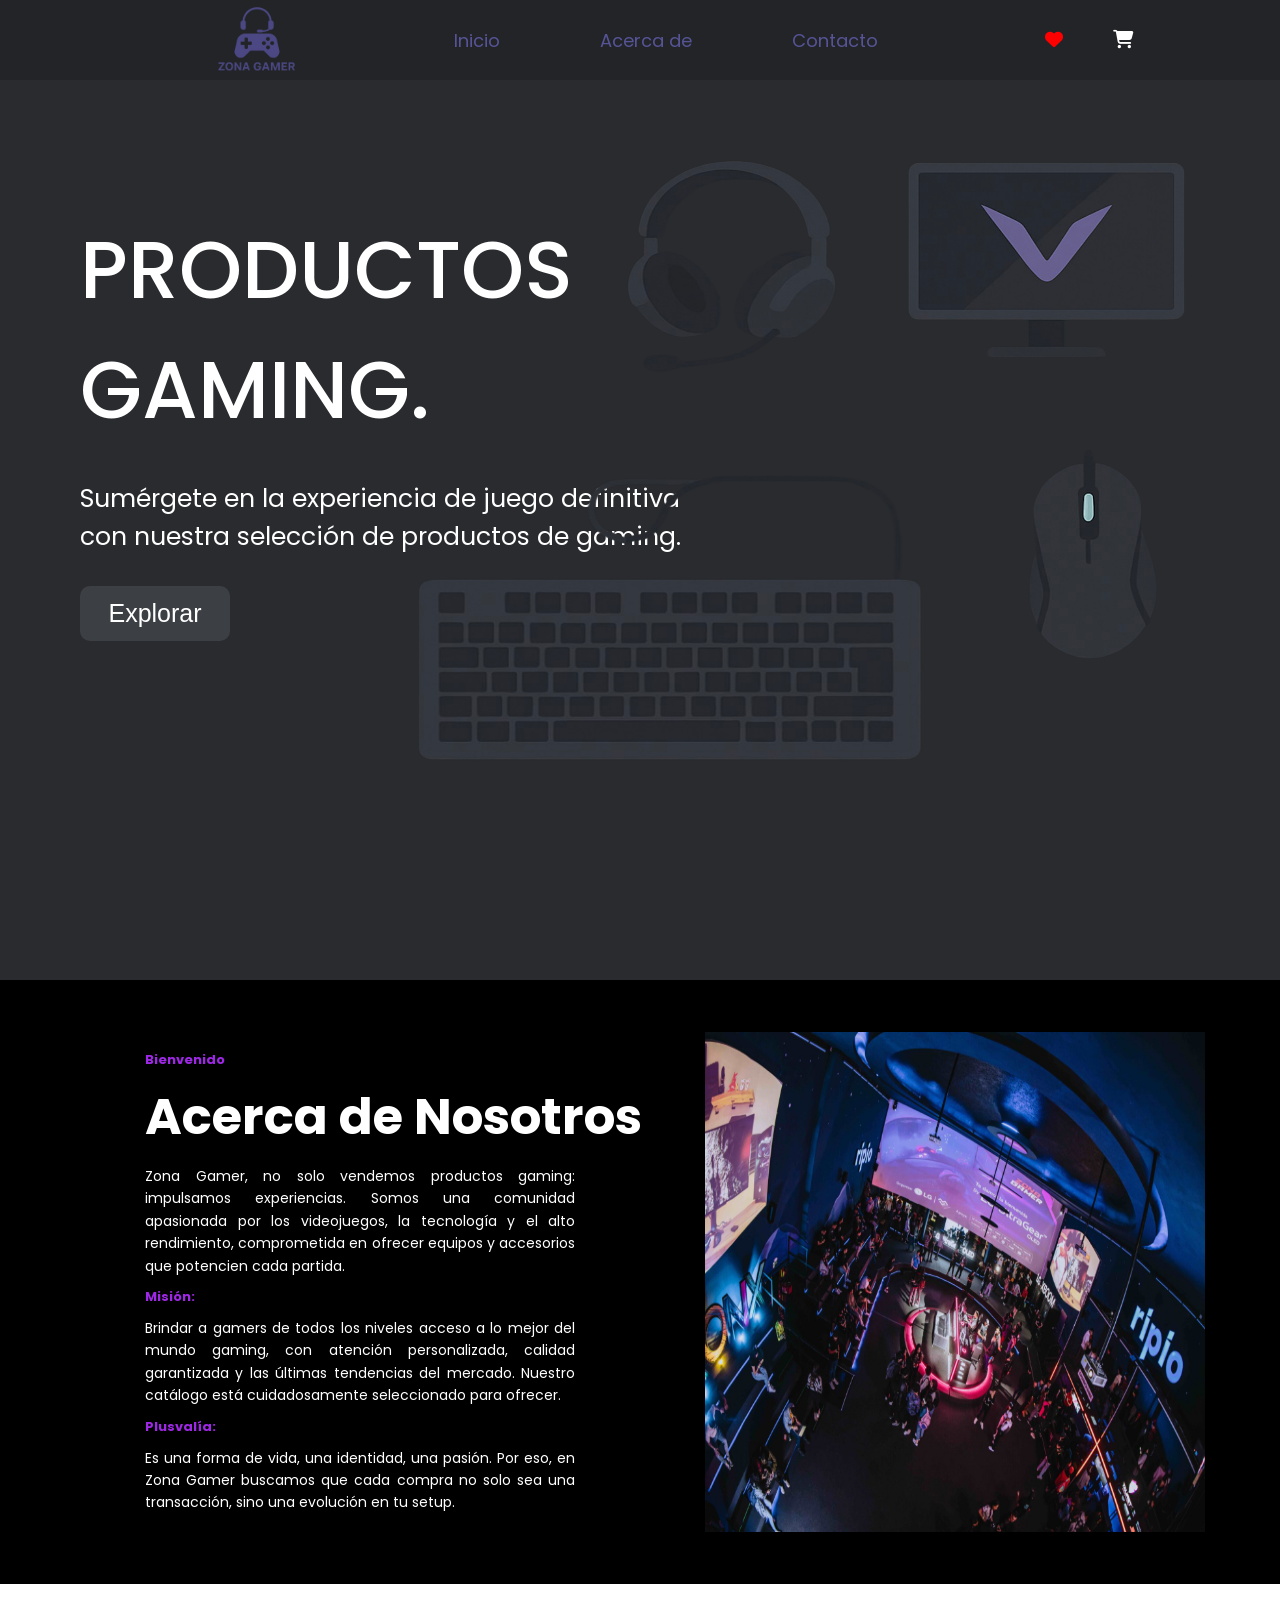
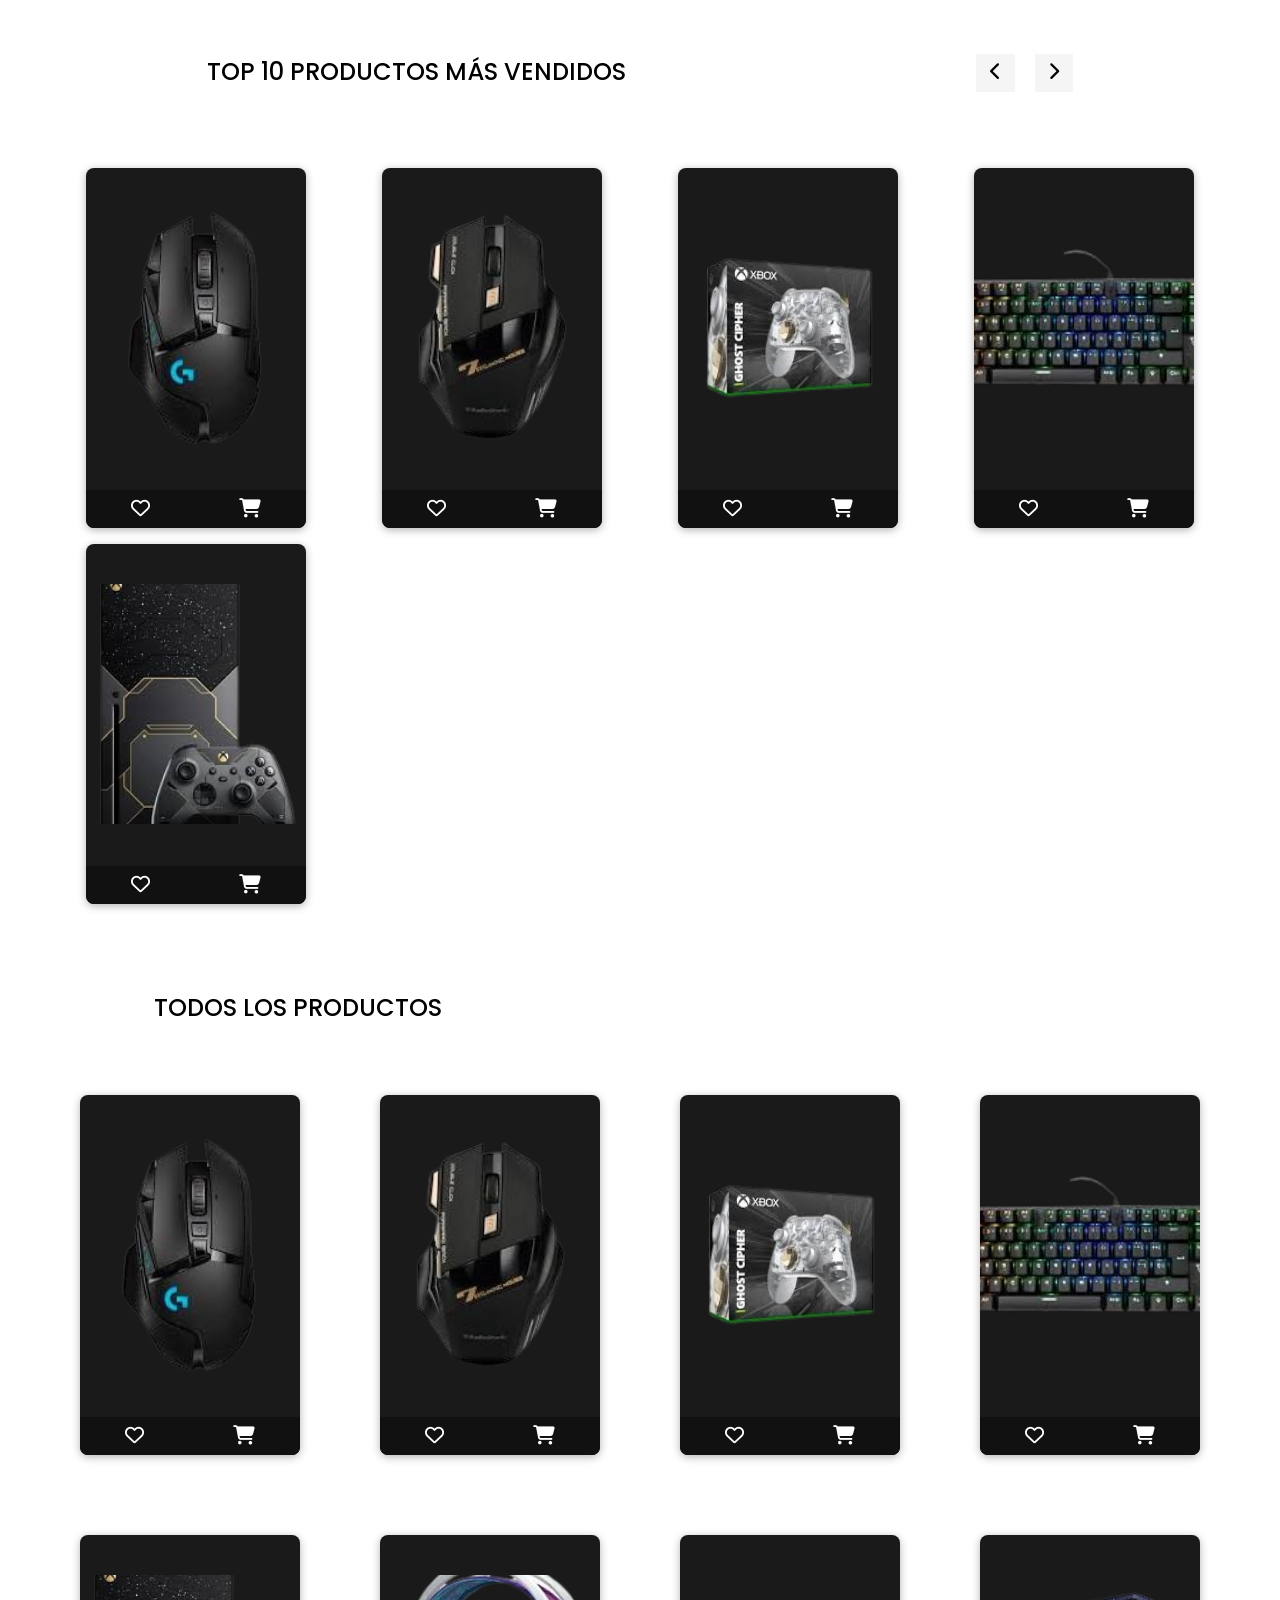
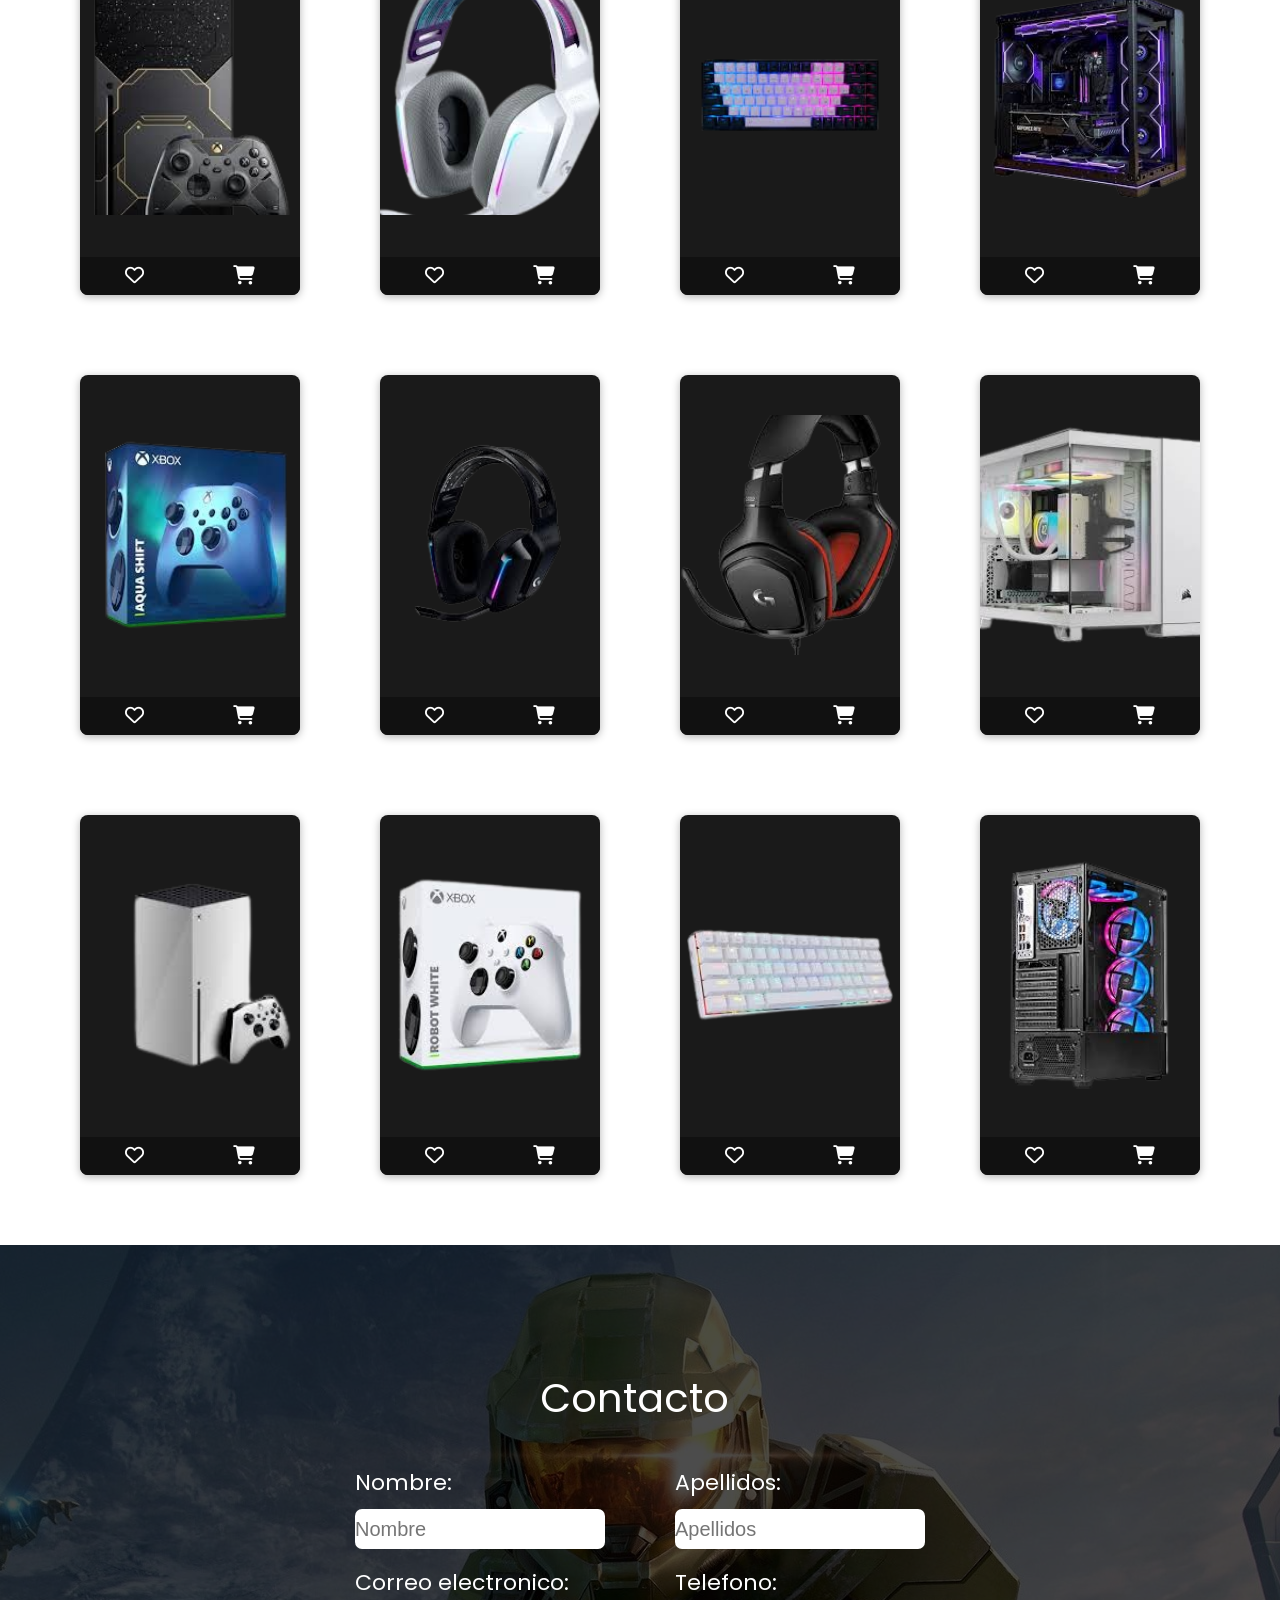
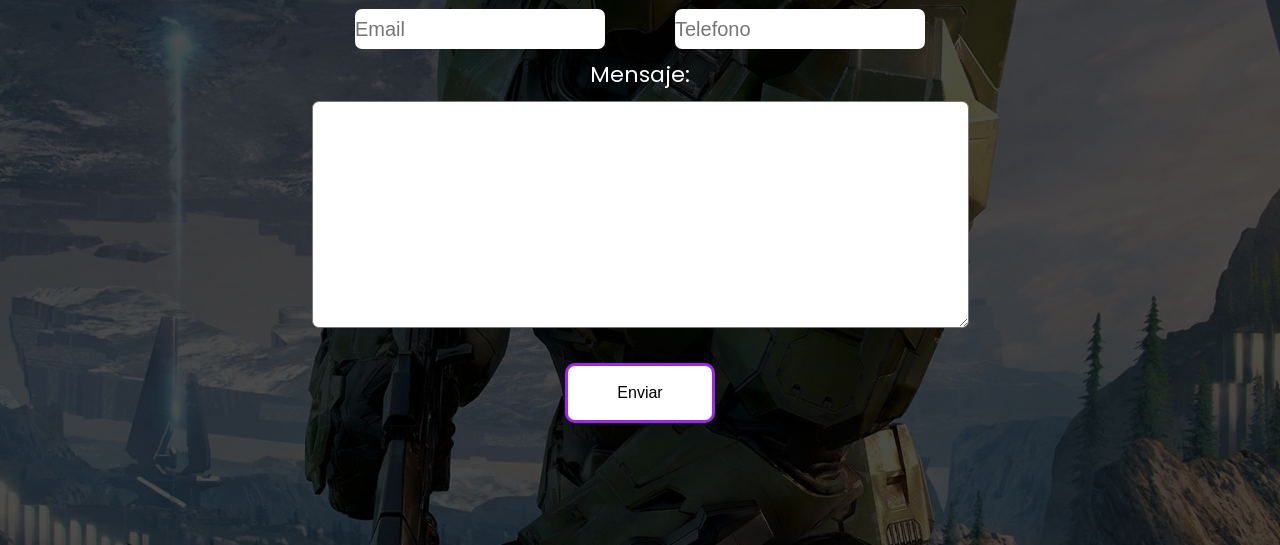
<file: ZONA GAMER EDWIN YUREM/ZONA GAMER EDWIN YUREM/index.html>
<!DOCTYPE html>
<html lang="en">
<head>
    <meta charset="UTF-8">
    <meta name="viewport" content="width=device-width, initial-scale=1.0">
    <link rel="stylesheet" type="text/css" href="assets/index.css"/>
    <link rel="stylesheet" href="https://cdnjs.cloudflare.com/ajax/libs/font-awesome/6.5.0/css/all.min.css">
    <title>Zona Gamer</title>
</head>
<body>
   <div class="navbar">
      <div class="contenedor-imagen">
        <img src="assets/imagenes/logo.png"/>
      </div>

      <div class="contenedor-hipervinculos">
        <a href="#inicio">Inicio</a> 
        <a href="#acerca">Acerca de</a>
        <a href="#contacto">Contacto</a>  
      </div>

      <div class="iconos">
        <div class="dropdown" id="favoritesDropdown">
          <i class="fas fa-heart icono-corazon"></i>
          <div class="dropdown-content" id="favoritesContent">
            <p class="empty-msg">No hay favoritos.</p>
          </div>
        </div>
        <div class="dropdown" id="cartDropdown">
          <i class="fas fa-shopping-cart icono-carrito"></i>
          <div class="dropdown-content" id="cartContent">
            <p class="empty-msg">El carrito está vacío.</p>
          </div>
        </div>
      </div>
   </div>

   <section class="section-home" id="inicio">
    <div class="contenedor-texto">
      <div>
        <label class="titulo">PRODUCTOS</label>
        <label class="titulo">GAMING.</label>
      </div>

      <div>
        <label class="parrafo">Sumérgete en la experiencia de juego definitiva</label>
        <label class="parrafo">con nuestra selección de productos de gaming.</label>
      </div>

      <div class="contenedor-boton">
        <button class="boton-explorar" onclick="document.getElementById('productos').scrollIntoView({behavior:'smooth'})">Explorar</button>
      </div>
    </div>

    <div class="contenedor-pantalla">
      <img src="assets/imagenes/4.png"  class="imagen"/>
    </div>

    <div class="contenedor-raton">
      <img src="assets/imagenes/3.png"  class="imagen"/>
    </div>

    <div class="contenedor-audifonos">
      <img src="assets/imagenes/5.png"  class="imagen"/>
    </div>

    <div class="contenedor-teclado">
      <img src="assets/imagenes/6.png"  class="imagen"/>
    </div>
   </section>

   <section class="section-acerca" id="acerca">
    <div class="contenedor-texto">
      <label class="titulo">Bienvenido</label>
      <label class="text-acerca">Acerca de Nosotros</label>
      <label class="parrafo">
        Zona Gamer, no solo vendemos productos gaming: impulsamos experiencias. 
        Somos una comunidad apasionada por los videojuegos, la tecnología y el alto rendimiento, 
        comprometida en ofrecer equipos y accesorios que potencien cada partida.
      </label>
      <label class="titulo">Misión:</label>
      <label class="parrafo">
        Brindar a gamers de todos los niveles acceso a lo mejor del mundo gaming, 
        con atención personalizada, calidad garantizada y las últimas tendencias 
        del mercado. Nuestro catálogo está cuidadosamente seleccionado para ofrecer.
      </label>
      <label class="titulo">Plusvalía:</label>
      <label class="parrafo">
        Es una forma de vida, una identidad, una pasión. 
        Por eso, en Zona Gamer buscamos que cada compra no solo sea una transacción, 
        sino una evolución en tu setup.
      </label>
    </div>

    <div class="contenedor-imagen">
      <img src="assets/imagenes/2.jpg" class="imagen" />
    </div>
   </section>

   <section class="section-productos" id="productos">
      <div class="contenedor-titulo">
          <div class="contenedor-text">
            <label>TOP 10 PRODUCTOS MÁS VENDIDOS</label>
          </div>
          <div class="contenedor-flechas">
            <button class="flecha-btn">
              <i class="fa-solid fa-chevron-left"></i>
            </button>
            <button class="flecha-btn">
              <i class="fa-solid fa-chevron-right"></i>
            </button>
          </div>
      </div>

      <div id="carrusel-top10" class="products">
        <div class="card">
          <div class="img-wrap">
            <img src="assets/imagenes/8.png" alt="Producto 1">
          </div>
          <div class="actions">
            <button aria-label="Añadir a favoritos">
              <i class="fa-regular fa-heart"></i>
            </button>
            <button aria-label="Añadir al carrito">
              <i class="fa-solid fa-cart-shopping"></i>
            </button>
          </div>
        </div>
        <div class="card">
          <div class="img-wrap">
            <img src="assets/imagenes/9.png" alt="Producto 2">
          </div>
          <div class="actions">
            <button aria-label="Añadir a favoritos">
              <i class="fa-regular fa-heart"></i>
            </button>
            <button aria-label="Añadir al carrito">
              <i class="fa-solid fa-cart-shopping"></i>
            </button>
          </div>
        </div>
        <div class="card">
          <div class="img-wrap">
            <img src="assets/imagenes/10.png" alt="Producto 3">
          </div>
          <div class="actions">
            <button aria-label="Añadir a favoritos">
              <i class="fa-regular fa-heart"></i>
            </button>
            <button aria-label="Añadir al carrito">
              <i class="fa-solid fa-cart-shopping"></i>
            </button>
          </div>
        </div>
        <div class="card">
          <div class="img-wrap">
            <img src="assets/imagenes/11.png" alt="Producto 4">
          </div>
          <div class="actions">
            <button aria-label="Añadir a favoritos">
              <i class="fa-regular fa-heart"></i>
            </button>
            <button aria-label="Añadir al carrito">
              <i class="fa-solid fa-cart-shopping"></i>
            </button>
          </div>
        </div>
        <div class="card">
          <div class="img-wrap">
            <img src="assets/imagenes/12.png" alt="Producto 5">
          </div>
          <div class="actions">
            <button aria-label="Añadir a favoritos">
              <i class="fa-regular fa-heart"></i>
            </button>
            <button aria-label="Añadir al carrito">
              <i class="fa-solid fa-cart-shopping"></i>
            </button>
          </div>
        </div>
      </div>
   </section>

    <section class="section-todos-productos">
      <div class="contenedor-titulo">
        <label>TODOS LOS PRODUCTOS</label>
      </div>
      <div class="products">
        <div class="card" id="8">
          <div class="img-wrap">
            <img src="assets/imagenes/8.png" alt="Producto 8">
          </div>
          <div class="actions">
            <button aria-label="Favorito"><i class="fa-regular fa-heart"></i></button>
            <button aria-label="Carrito"><i class="fa-solid fa-cart-shopping"></i></button>
          </div>
        </div>
        <div class="card" id="9">
          <div class="img-wrap">
            <img src="assets/imagenes/9.png" alt="Producto 9">
          </div>
          <div class="actions">
            <button aria-label="Favorito"><i class="fa-regular fa-heart"></i></button>
            <button aria-label="Carrito"><i class="fa-solid fa-cart-shopping"></i></button>
          </div>
        </div>

        <div class="card" id="10">
          <div class="img-wrap">
            <img src="assets/imagenes/10.png" alt="Producto 10">
          </div>
          <div class="actions">
            <button aria-label="Favorito"><i class="fa-regular fa-heart"></i></button>
            <button aria-label="Carrito"><i class="fa-solid fa-cart-shopping"></i></button>
          </div>
        </div>

        <div class="card" id="11">
          <div class="img-wrap">
            <img src="assets/imagenes/11.png" alt="Producto 11">
          </div>
          <div class="actions">
            <button aria-label="Favorito"><i class="fa-regular fa-heart"></i></button>
            <button aria-label="Carrito"><i class="fa-solid fa-cart-shopping"></i></button>
          </div>
        </div>

        <div class="card" id="12">
          <div class="img-wrap">
            <img src="assets/imagenes/12.png" alt="Producto 12">
          </div>
          <div class="actions">
            <button aria-label="Favorito"><i class="fa-regular fa-heart"></i></button>
            <button aria-label="Carrito"><i class="fa-solid fa-cart-shopping"></i></button>
          </div>
        </div>

        <div class="card" id="13">
          <div class="img-wrap">
            <img src="assets/imagenes/13.png" alt="Producto 13">
          </div>
          <div class="actions">
            <button aria-label="Favorito"><i class="fa-regular fa-heart"></i></button>
            <button aria-label="Carrito"><i class="fa-solid fa-cart-shopping"></i></button>
          </div>
        </div>

        <div class="card" id="14">
          <div class="img-wrap">
            <img src="assets/imagenes/14.png" alt="Producto 14">
          </div>
          <div class="actions">
            <button aria-label="Favorito"><i class="fa-regular fa-heart"></i></button>
            <button aria-label="Carrito"><i class="fa-solid fa-cart-shopping"></i></button>
          </div>
        </div>

        <div class="card" id="15">
          <div class="img-wrap">
            <img src="assets/imagenes/15.png" alt="Producto 15">
          </div>
          <div class="actions">
            <button aria-label="Favorito"><i class="fa-regular fa-heart"></i></button>
            <button aria-label="Carrito"><i class="fa-solid fa-cart-shopping"></i></button>
          </div>
        </div>

        <div class="card" id="16">
          <div class="img-wrap">
            <img src="assets/imagenes/16.png" alt="Producto 16">
          </div>
          <div class="actions">
            <button aria-label="Favorito"><i class="fa-regular fa-heart"></i></button>
            <button aria-label="Carrito"><i class="fa-solid fa-cart-shopping"></i></button>
          </div>
        </div>

        <div class="card" id="17">
          <div class="img-wrap">
            <img src="assets/imagenes/17.png" alt="Producto 17">
          </div>
          <div class="actions">
            <button aria-label="Favorito"><i class="fa-regular fa-heart"></i></button>
            <button aria-label="Carrito"><i class="fa-solid fa-cart-shopping"></i></button>
          </div>
        </div>

        <div class="card" id="18">
          <div class="img-wrap">
            <img src="assets/imagenes/18.png" alt="Producto 18">
          </div>
          <div class="actions">
            <button aria-label="Favorito"><i class="fa-regular fa-heart"></i></button>
            <button aria-label="Carrito"><i class="fa-solid fa-cart-shopping"></i></button>
          </div>
        </div>

        <div class="card" id="19">
          <div class="img-wrap">
            <img src="assets/imagenes/19.png" alt="Producto 19">
          </div>
          <div class="actions">
            <button aria-label="Favorito"><i class="fa-regular fa-heart"></i></button>
            <button aria-label="Carrito"><i class="fa-solid fa-cart-shopping"></i></button>
          </div>
        </div>

        <div class="card" id="20">
          <div class="img-wrap">
            <img src="assets/imagenes/20.png" alt="Producto 20">
          </div>
          <div class="actions">
            <button aria-label="Favorito"><i class="fa-regular fa-heart"></i></button>
            <button aria-label="Carrito"><i class="fa-solid fa-cart-shopping"></i></button>
          </div>
        </div>

        <div class="card" id="21">
          <div class="img-wrap">
            <img src="assets/imagenes/21.png" alt="Producto 21">
          </div>
          <div class="actions">
            <button aria-label="Favorito"><i class="fa-regular fa-heart"></i></button>
            <button aria-label="Carrito"><i class="fa-solid fa-cart-shopping"></i></button>
          </div>
        </div>

        <div class="card" id="22">
          <div class="img-wrap">
            <img src="assets/imagenes/22.png" alt="Producto 22">
          </div>
          <div class="actions">
            <button aria-label="Favorito"><i class="fa-regular fa-heart"></i></button>
            <button aria-label="Carrito"><i class="fa-solid fa-cart-shopping"></i></button>
          </div>
        </div>
        <div class="card" id="23">
          <div class="img-wrap">
            <img src="assets/imagenes/23.png" alt="Producto 23">
          </div>
          <div class="actions">
            <button aria-label="Favorito"><i class="fa-regular fa-heart"></i></button>
            <button aria-label="Carrito"><i class="fa-solid fa-cart-shopping"></i></button>
          </div>
        </div>
      </div>
    </section>


   <section class="section-contacto" id="contacto">
    <div class="contenedor-titulo">
      <label class="titulo">Contacto</label>
    </div>
    <form action="#" method="post" class="formulario-contacto">

      <div class="contenedor-input">

        <div class="contenedor">
          <label>Nombre:</label>
          <input type="text" id="nombre" name="nombre" class="input" placeholder="Nombre">
        </div>

        <div class="contenedor">
          <label>Apellidos:</label>
          <input type="text" id="apellidos" name="apellidos" class="input" placeholder="Apellidos">
        </div>

      </div>

      <div class="contenedor-input">

        <div class="contenedor">
          <label>Correo electronico:</label>
          <input type="text" id="email" name="email" class="input" placeholder="Email">
        </div>

        <div class="contenedor">
          <label>Telefono:</label>
          <input type="text" id="telefono" name="telefono" class="input" placeholder="Telefono">
        </div>

      </div>

      <div class="contenedor-textArea">
        <label>Mensaje:</label>
        <textarea id="mensaje" name="mensaje" rows="15" cols="80"></textarea>
      </div>

      <div class="contenedor-boton">
        <button class="enviar">Enviar</button>
      </div>
      
    </form>
   </section>

   <script src="assets/js/carrusel-top.js"></script>
   <script src="assets/js/dropdown.js"></script>
  </body>
</html>
</file>
<file: ZONA GAMER EDWIN YUREM/ZONA GAMER EDWIN YUREM/assets/index.css>
/* 
   1.- Navbar
   2.- Section Home
   3.- Acerca de
   4.- Productos
   5.- Contacto
   6.- Dropdown
*/

@import url('https://fonts.googleapis.com/css2?family=Poppins:wght@300;400;500;600;700;800;900&display=swap');

* {
   margin: 0;
   padding: 0;
   box-sizing: border-box;
}

html, body {
   scroll-behavior: smooth;
   width: 100%;
   height: 100%;
   font-family: 'Poppins', sans-serif;
}


/* 1.- Navbar */   
.navbar {
    width: 100%;
    height: 80px;
    display: flex;
    justify-content:space-evenly;
    align-items: center;
    background-color: rgb(34, 36, 39);
}

.navbar .contenedor-imagen {
  width: 100px;
  height: 80px; 
  margin-left: 60px;
}

.navbar .contenedor-imagen img {
   width: 100%;
   height: 100%;
   object-fit: cover;
   object-position: center;
}

.navbar .contenedor-hipervinculos{
   display: flex;
   gap: 100px;
}

.navbar .contenedor-hipervinculos a{
color: rgb(86, 84, 150);
text-decoration: none;
font-size: 18px;
}

.navbar .iconos {
   display: flex;
   gap: 30px
}

.navbar .iconos i {
   font-size: 18px;
}

.navbar .iconos .icono-corazon {
   color: red;
}

.navbar .iconos .icono-carrito {
   color: white;
}

/* 2.- Section Home */
.section-home {
   width: 100%;
   height: 100vh;
   position: relative;
   background-color: rgb(41, 43, 47);
}

.section-home .contenedor-texto {
   position: absolute;
   left: 80px;
   top: 130px;
   width: 650px;
   height: auto;
   display: flex;
   flex-direction: column;
   gap: 30px;
}

.section-home .contenedor-texto .titulo {
   font-size: 80px;
   font-weight: 500;
   color: #fff;
}

.section-home .contenedor-texto .parrafo {
   font-size:25px;
   color: #fff;
}

.section-home .contenedor-boton .boton-explorar {
   width: 150px;
   height: 55px;
   border-radius: 10px;
   border: none;
   background-color: rgb(60, 64, 69);
   font-size: 25px;
   color: white;
   cursor: pointer;
} 

.section-home .contenedor-pantalla {
   position: absolute;
   right: 70px;
   top: 60px;
   width: 320px;
   height: 250px;
}

.section-home .contenedor-pantalla .imagen {
   width: 100%;
   height: 100%;
   object-fit: fill;
   object-position: center;
}

.section-home .contenedor-raton {
   position: absolute;
   right: 60px;
   top: 320px;
   width: 220px;
   height: 300px;
}

.section-home .contenedor-raton .imagen {
   width: 100%;
   height: 100%;
   object-fit: fill;
   object-position: center;
}

.section-home .contenedor-audifonos {
   position: absolute;
   right: 420px;
   top: 60px;
   width: 270px;
   height: 250px;
}

.section-home .contenedor-audifonos .imagen {
   width: 100%;
   height: 100%;
   object-fit: fill;
   object-position: center;
}

.section-home .contenedor-teclado {
   position: absolute;
   top: 390px;
   right: 350px;
   width: 520px;
   height: 300px;
}

.section-home .contenedor-teclado .imagen {
   width: 100%;
   height: 100%;
   object-fit: fill;
   object-position: center;
}

/* 3.- Section Acerca de */
.section-acerca {
   width: 100%;
   height: auto;
   display: flex;
   justify-content: center;
   align-items: center;
   gap: 60px;
   background-color: black;
}

.section-acerca .contenedor-texto {
   width: 570px;
   height: auto;
   display: flex;
   flex-direction: column;
   gap: 10px;
   padding: 70px;
}

.section-acerca .contenedor-texto .titulo {
   font-size: 13px;
   font-weight: 700;
   color: #9f27e6;
}

.section-acerca .contenedor-texto .text-acerca {
   display: block;
   white-space: nowrap;
   font-size: 50px;
   font-weight: 700;
   color: #fff;
}

.section-acerca .contenedor-texto .parrafo {
   font-size: 14px;
   text-align: justify;
   line-height: 1.6;
   color: #fff;
}

.section-acerca .contenedor-imagen {
   width: 500px;
   height: 500px;
   display: flex;
   justify-content: center;
   align-items: center;
}

.section-acerca .contenedor-imagen .imagen {
   width: 100%;
   height: 100%;
   object-fit: fill;
   object-position: center;
}

/*4.- Productos*/
.section-productos {
   width: 100%;
   height: auto;
   display: flex;
   justify-content: center;
   align-items: center;
   flex-direction: column;
   gap: 60px;
   padding: 70px;
   background-color: white;
}

.section-productos .contenedor-titulo {
   display: flex;
   justify-content: space-evenly;
   gap: 350px;
}

.section-productos .contenedor-flechas {
   display: flex;
   gap: 20px;
}

.section-productos .contenedor-titulo .contenedor-flechas button {
    width: clamp(2rem, 3vw, 2.5rem);
    height: clamp(2rem, 3vw, 2.5rem);
    border: none;
    font-size: 18px;
    background-color: rgb(245, 245, 245);
}

.section-productos .contenedor-titulo .contenedor-flechas button:hover {
    background-color: #9f27e6;
    color: #fff;
}

.section-productos .contenedor-titulo .contenedor-text label {
   font-size: 24px;
   font-weight: 500;
}

.products {
  display: flex;
  flex-wrap: wrap;
  gap: 1rem;
  padding: 1rem;
  justify-content: space-between;
}

.card {
  display: flex;
  flex-direction: column;
  justify-content: space-between; 
  width: 220px;
  height: 360px;                   
  background: #1a1a1a;
  border-radius: 8px;
  overflow: hidden;
  box-shadow: 0 2px 8px rgba(0,0,0,0.3);
}

.img-wrap {
   margin-top: 40px;
  width: 100%;
  height: 240px;    
  overflow: hidden;
}
.img-wrap img {
  width: 100%;
  height: 100%;
  object-fit: cover; 
  display: block;
}

.actions {
  display: flex;
  justify-content: space-around;
  background: #111;
  padding: 0.5rem 0;
}
.actions button {
  background: none;
  border: none;
  cursor: pointer;
  font-size: 1.2rem;
  color: #fff;
  transition: transform .1s;
}
.actions button:hover {
  transform: scale(1.1);
}

.section-todos-productos .products {
  display: grid;
  grid-template-columns: repeat(4, 220px);
  gap: 5rem;
  justify-content: center;
  padding: 70px;
}

.section-todos-productos .contenedor-titulo label{
   margin-left: 12%;
   font-size: 24px;
   font-weight: 500;
}

/*5.- Contacto*/
.section-contacto {
   position: relative;
   width: 100%;
   height: 100vh;
   display: flex;
   justify-content: center;
   align-items: center;
   flex-direction: column;
}

.section-contacto::before {
   content: "";
   position: absolute;
   inset: 0;
   background-image: url("../assets/imagenes/7.jpeg");
   background-position: center;
   background-repeat: no-repeat;
   background-size: cover;
   filter: brightness(0.3);
   z-index: 0;
}

.section-contacto .contenedor-titulo {
   position: relative;
   z-index: 1;
   width: 200px;
   height: auto;
   margin-bottom: 30px;
}

.section-contacto .contenedor-titulo .titulo {
   font-size: 40px;
   color: #fff;
}

.section-contacto .formulario-contacto {
   position: relative;
   z-index: 1;
   width: 800px;
   height: auto;
}

.section-contacto .formulario-contacto .contenedor-input {
   width: 100%;
   height: 100px;
   display: flex;
   justify-content: center;
   align-items: center;
   gap: 70px;
}

.section-contacto .formulario-contacto .contenedor-input .contenedor {
   display: flex;
   flex-direction: column;
   gap: 10px;
}

.section-contacto .formulario-contacto .contenedor-input .contenedor label {
   font-size: 22px;
   color: white;
}

.section-contacto .formulario-contacto .contenedor-input .contenedor input {
   width: 250px;
   height: 40px;
   font-size: 20px;
   border-radius: 7px;
   border: none;
}

.section-contacto .formulario-contacto .contenedor-textArea {
   width: 100%;
   height: auto;
   display: flex;
   justify-content: center;
   align-items: center; 
   flex-direction: column;
   gap: 10px;
}

.section-contacto .formulario-contacto .contenedor-textArea label {
   font-size: 22px;
   color: white;
}

.section-contacto .formulario-contacto .contenedor-textArea textarea {
   border-radius: 7px;
}

.section-contacto .formulario-contacto .contenedor-boton {
   width: 100%;
   height: 60px;
   display: flex;
   justify-content: center;
   align-items: center;
   margin-top: 35px;
}

.section-contacto .formulario-contacto .contenedor-boton .enviar {
   width: 150px;
   height: 100%;
   border-radius: 10px;
   border: 3px solid #9f27e6;
   background-color: white;
   font-size: 16px;
   cursor: pointer;
}

/*DROPDOWN*/
.dropdown {
  position: relative;
  margin-left: 20px;
  cursor: pointer;
}

.dropdown-content {
  display: none;
  position: absolute;
  top: 120%;
  right: 0;
  width: 250px;
  max-height: 300px;
  overflow-y: auto;
  background: #fff;
  box-shadow: 0 2px 8px rgba(0,0,0,0.2);
  border-radius: 4px;
  padding: 10px;
  z-index: 100;
}

.dropdown.show .dropdown-content {
  display: block;
}

.dropdown-content .item {
  display: flex;
  align-items: center;
  margin-bottom: 8px;
}

.dropdown-content .item img {
  width: 40px;
  height: 40px;
  object-fit: cover;
  border-radius: 4px;
  margin-right: 10px;
}

.dropdown-content .item .title {
  font-size: 14px;
}

.empty-msg {
  color: #666;
  font-size: 14px;
  text-align: center;
}

.card .actions i.fa-heart.red {
  color: red !important
}
.card .actions i.fa-cart-shopping.yellow {
  color: yellow !important
}
</file>
